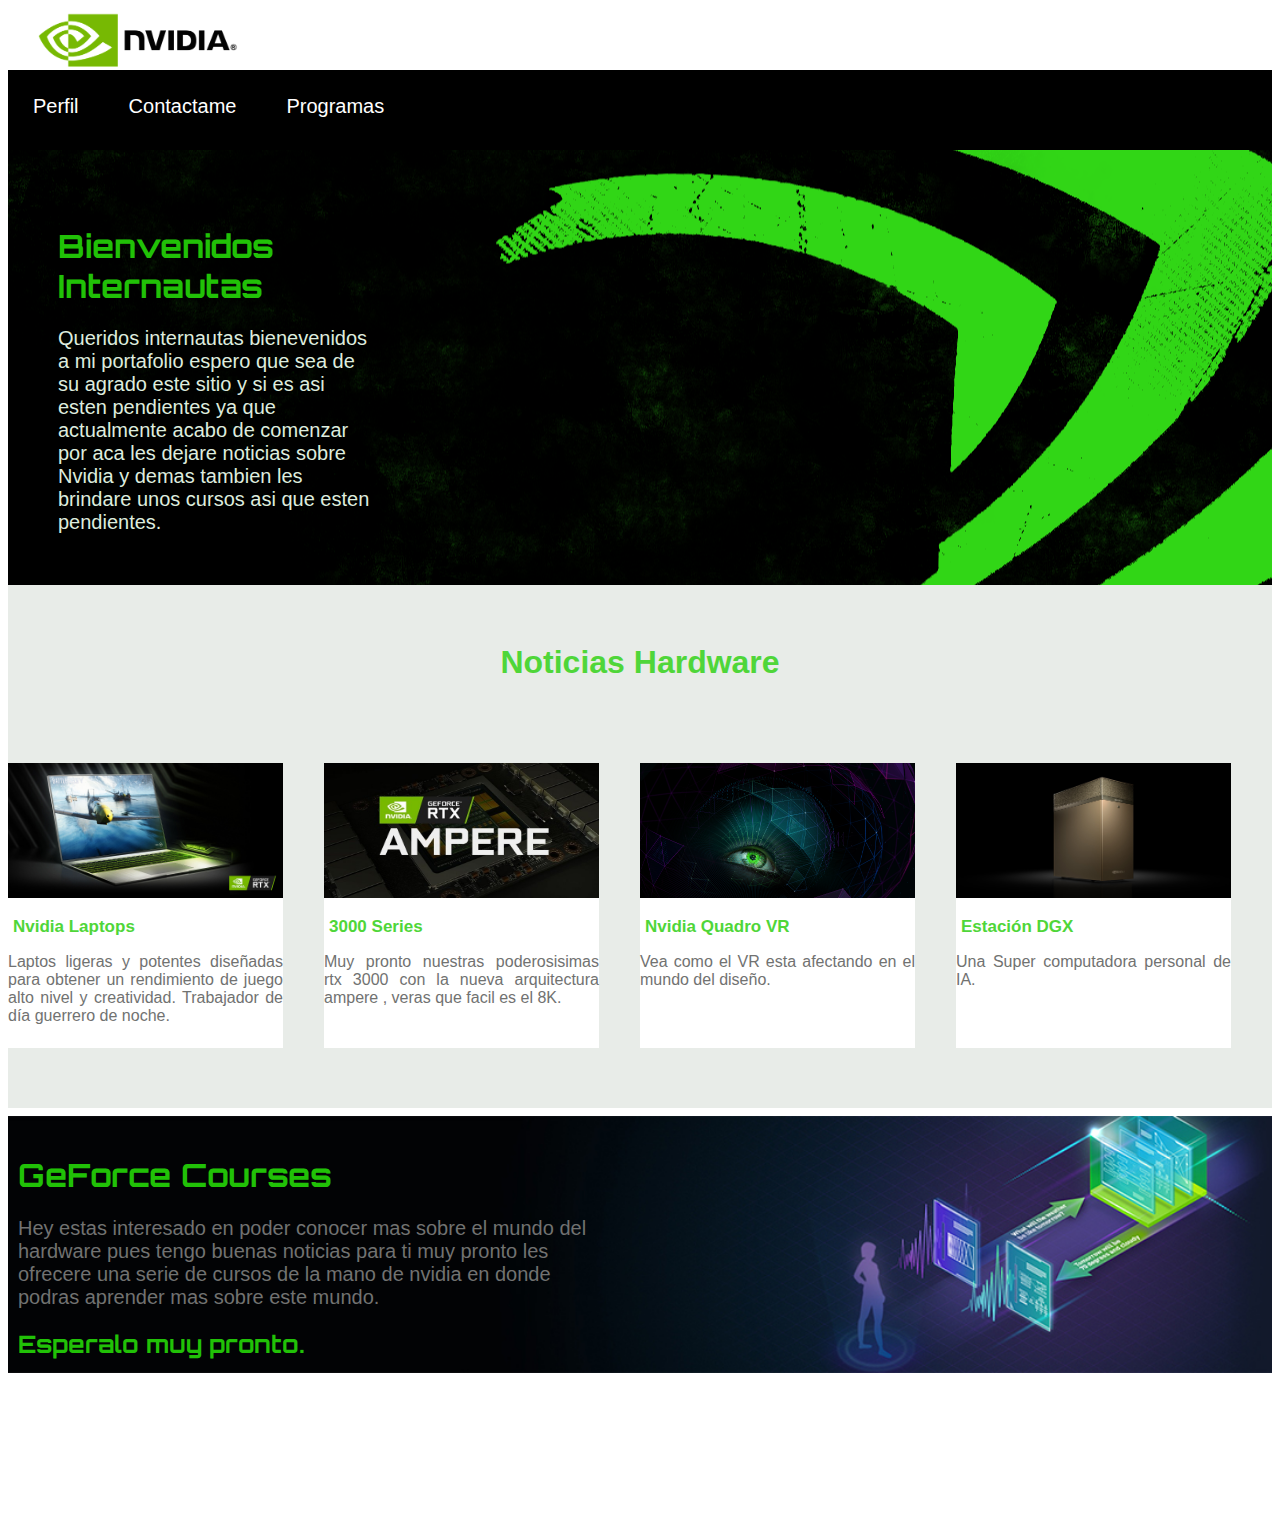
<file: index.html>
<!DOCTYPE html>
<html lang="es" dir="ltr">
  <head>
    <link rel="stylesheet" href="css/style.css">
    <link href="https://fonts.googleapis.com/css2?family=Orbitron:wght@500&display=swap" rel="stylesheet">
    <meta name="viewport" content="width=device-width, initial-scale=1.0">
    <meta charset="utf-8">
    <title>Inicio</title>
  </head>
  <body>
    <div class="contenedor">
      <div class="minihead ">
        <img class="logo"src="imagenes/nvidia2.png" alt="">

      </div>
      <input type="checkbox" id="btn-menu">
      <label for="btn-menu"> <img class="lo" src="imagenes/logoo.png" > </label>
      <nav class="menu">

    <ul>
   <li><a href="perfil.html">Perfil </a></li>

        <li><a href="contact.html"> Contactame</a>
		<ul>

			</ul>
		</li>
        <li><a href="#"> Programas</a>

		<ul>
      <li><a href="works.html"> Html</a></li>
			  <li><a href="works.html"> Java</a></li>
			   <li><a href="works.html"> Android</a></li>

			</ul>

		</li>

        </ul>



        </nav>


      <div class="cuadro1">
        <br> <br>
        <div class="textos">
          <h1 id="titulo">Bienvenidos Internautas</h1>
          <p id="descripcion">Queridos internautas bienevenidos a mi portafolio
          espero que sea de su agrado este sitio y si es asi esten pendientes
        ya que actualmente acabo de comenzar por aca les dejare noticias sobre Nvidia
      y demas tambien les brindare unos cursos asi que esten pendientes. </p>
      </div>

      </div>
      <br> <br>
<div class="cuadro2">
  <br>
  <h1 id="noti">Noticias Hardware</h1>
  <br> <br>
  <div class="fila1">
        <div class="c1">
        <a href="https://www.nvidia.com/es-la/geforce/gaming-laptops/" download = "https://www.nvidia.com/es-la/geforce/gaming-laptops/"> <!--se declaran downloads para que los archvos sean descargados--->
        <img class="pr1"src="imagenes/lap.jpg" alt=""></a>
        <h2 class="titulov">Nvidia Laptops</h2>
        <p class="text">Laptos ligeras y potentes diseñadas para obtener un rendimiento de juego alto
          nivel y creatividad. Trabajador de día guerrero de noche. </p>
      </div>
      <div class="c2">
        <a  href="https://www.nvidia.com/es-la/data-center/nvidia-ampere-gpu-architecture/" download="">
        <img class="pr2"src="imagenes/ampere.jpg" alt=""></a>
        <h2 class="titulov">3000 Series</h2>
        <p class="text">Muy pronto nuestras poderosisimas rtx 3000
        con la nueva arquitectura ampere , veras que facil es el 8K. </p>
      </div>
      <div class="c3">
        <a href="https://www.nvidia.com/en-us/design-visualization/solutions/quadro-vr/" download="">
        <img class="pr3"src="imagenes/vr.jpg" alt=""></a>
        <h2 class="titulov">Nvidia Quadro VR </h2>
        <p class="text">Vea como el VR esta afectando en el mundo del diseño.</p>
      </div>
      <div class="c4">
        <a href="https://www.nvidia.com/en-us/data-center/dgx-station/" download="">
        <img class="pr4"src="imagenes/dgx.jpg" alt=""></a>
        <h2 class="titulov">Estación DGX</h2>
        <p class="text">Una Super computadora personal de IA.</p>
      </div>


</div>

    </div>
    <div class="curso">
      <br>
      <div class="course">
        <h1 id="curse">GeForce Courses </h1>
        <p id="curse2"> Hey estas interesado en poder conocer
        mas sobre el mundo del hardware pues tengo buenas noticias para ti
        muy pronto les ofrecere una serie de cursos de la mano de nvidia
        en donde podras aprender mas sobre este mundo.</p>
        <h2 id="curse3">Esperalo muy pronto.</h2>
      </div>
</div>

<footer>


</div>
</footer>

  </body>
</html>
</file>
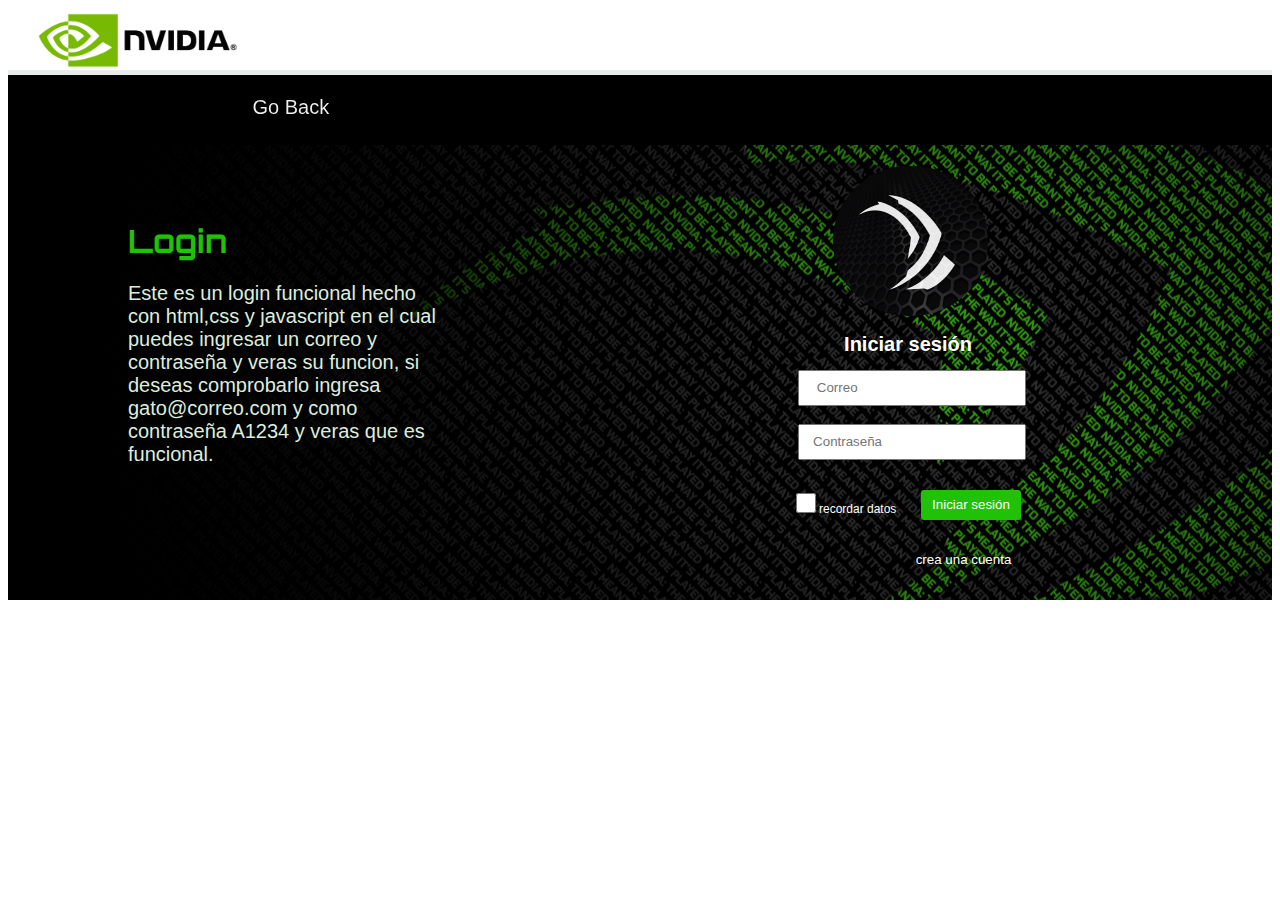
<file: paginas/login 2/index.html>
<!DOCTYPE html>
<html lang="es" dir="ltr">
  <head>
    <link rel="stylesheet" href="css/css.css">
    <link href="https://fonts.googleapis.com/css2?family=Orbitron:wght@500&display=swap" rel="stylesheet">
    <meta name="viewport" content="width=device-width, initial-scale=1.0">
    <meta charset="utf-8">
    <title>Inicio</title>
  </head>
  <body>
    <div class="contenedor">
      <div class="minihead ">
        <img class="logo"src="imagenes/nvidia2.png" alt="">
      </div>

      <div class="menu">
        <div class="botones">
        <button onclick="location.href='http://nergalvidia.tonohost.com/works.html'" class="programas">
          Go Back
        </div>
      </div>

      <div class="cuadro1">
        <br> <br>
        <div class="textos">
          <h1 id="titulo">Login</h1>
          <p id="descripcion">Este es un login funcional hecho
            con html,css y javascript en el cual puedes ingresar
            un correo y contraseña y veras su funcion, si deseas
            comprobarlo ingresa gato@correo.com y como contraseña
            A1234 y veras que es funcional. </p>
      </div>

      <div class="contenedore">
      <img id="im" src="imagenes/n.jpg" alt="">
      <h1 id="h">Iniciar sesión</h1>
      <label for="" id="box1"></label>
      <label for="" id="box2"></label>
      <input id="mail" type="email" placeholder="    Correo" name="" value="">
      <br> <br>
      <input id="password" type="password" placeholder="   Contraseña" name="" value="" required>
      <br>
      <div class="chec">

      <input id="caja" class="caja" type="checkbox" name="" value="recordar datos"><label for="">recordar datos</label>
      </div>

<button id="boton" type="button">Iniciar sesión</button>

<button id="sign" name="button">crea una cuenta </button>
<script src="java.js"></script>
  </body>
</html>
</file>
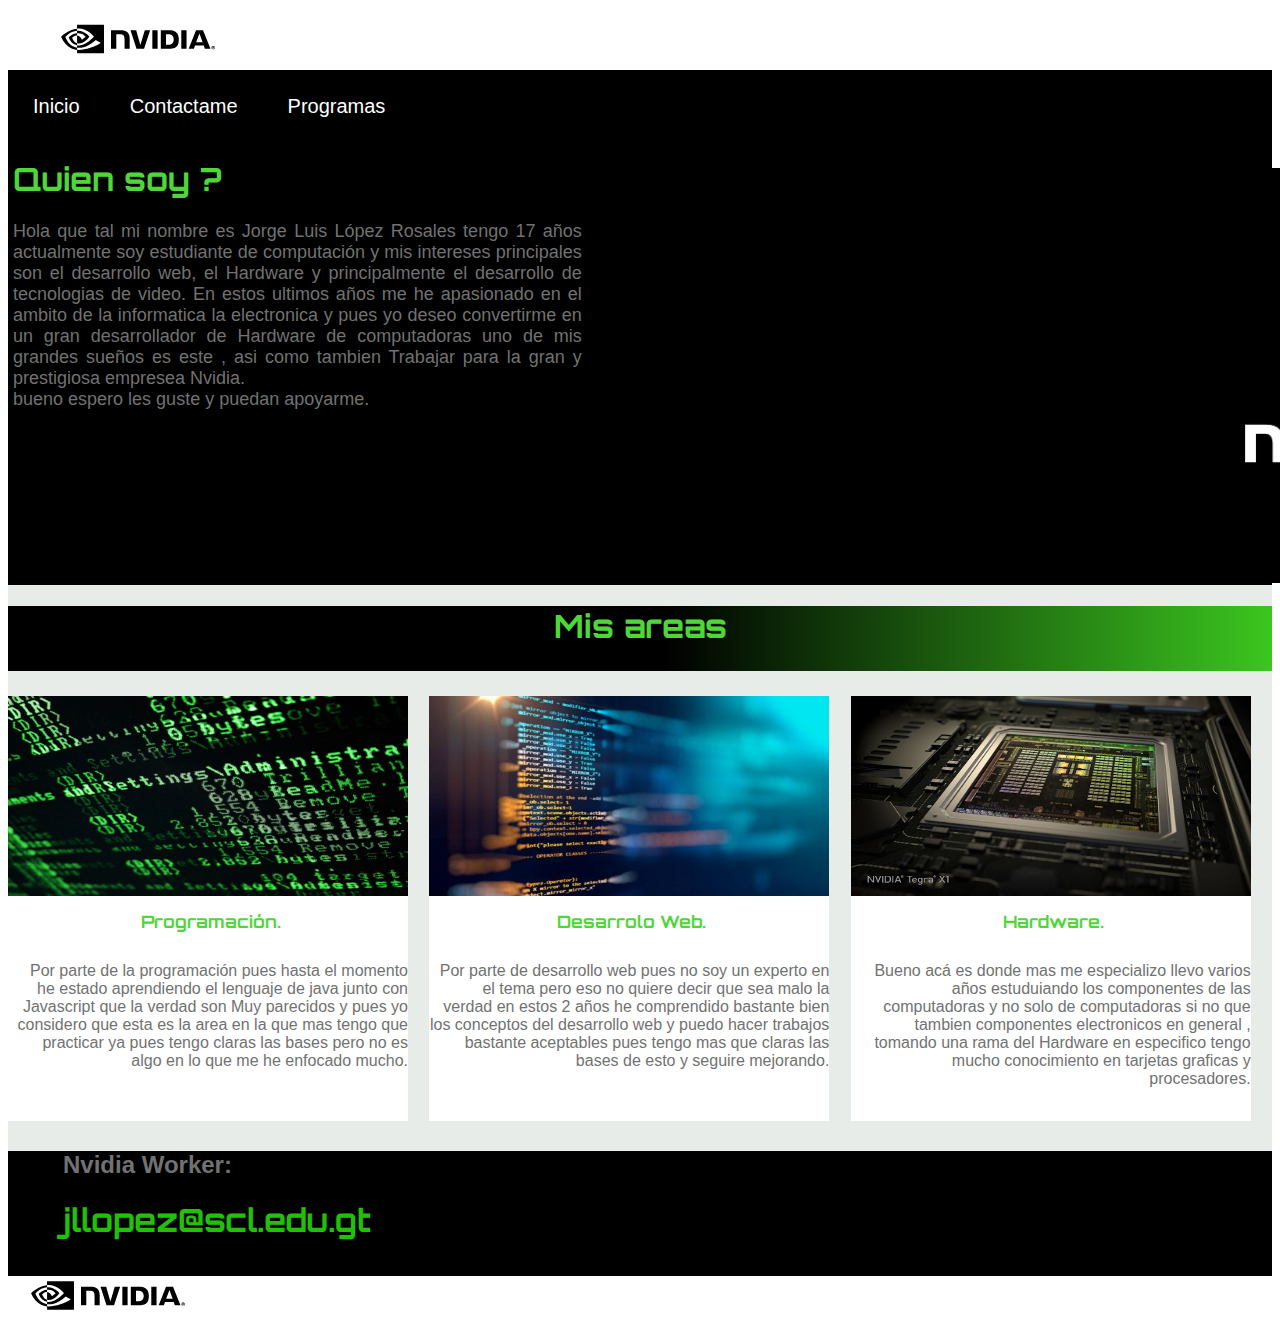
<file: perfil.html>
<!DOCTYPE html>
<html lang="es" dir="ltr">
  <head>
    <link rel="stylesheet" href="css/profile.css">
    <link href="https://fonts.googleapis.com/css2?family=Orbitron:wght@500&display=swap" rel="stylesheet">
    <meta name="viewport" content="width=device-width, initial-scale=1.0">
    <meta charset="utf-8">
    <title>Perfil</title>
  </head>
  <body>
    <div class="contenedor">
      <div class="minihead ">
        <img class="logo"src="imagenes/logob.svg" alt="">
      </div>
      <input type="checkbox" id="btn-menu">
      <label for="btn-menu"> <img class="lo" src="imagenes/logoo.png" > </label>
      <nav class="menu">

    <ul>
   <li><a href="index.html">Inicio </a></li>

        <li><a href="contact.html"> Contactame</a>
		<ul>

			</ul>
		</li>
        <li><a href="#"> Programas</a>

		<ul>
      <li><a href="works.html"> Html</a></li>
			  <li><a href="works.html"> Java</a></li>
			   <li><a href="works.html"> Android</a></li>

			</ul>

		</li>

        </ul>



        </nav>

  <div class="cuadro1">
    <br>

  <div class="mi">
    <h1 id="titulo">Quien soy ?</h1>
    <p id="descripcion">Hola que tal mi nombre es Jorge Luis López Rosales
      tengo 17 años
actualmente soy estudiante de computación y mis intereses principales
son el desarrollo web,
el Hardware y principalmente el desarrollo de
tecnologias de video.

En estos ultimos años me he apasionado en el ambito de la informatica
la electronica y pues yo deseo convertirme en un gran desarrollador
de Hardware de computadoras uno de mis grandes sueños es este ,
asi como tambien Trabajar
para la gran y prestigiosa empresea Nvidia.
<br>
bueno espero les guste y puedan apoyarme.  </p>
  </div>
<div class="log">

</div>
</div>
<div class="line">
  <h1 id="interes">Mis areas </h1>
</div>
<div class="fila1">
      <div class="c1">
      <img class="pr1"src="imagenes/progra.jpg" alt="">
      <h2 class="titulov">Programación.</h2>
      <p class="text">Por parte de la programación pues
      hasta el momento he estado aprendiendo el lenguaje
      de java junto con Javascript que la verdad son Muy
      parecidos y pues yo considero que esta es la area
      en la que mas tengo que practicar ya pues tengo
      claras las bases pero no es algo en lo que me he
      enfocado mucho.</p>
    </div>
    <div class="c2">
      <img class="pr2"src="imagenes/web.jpg" alt="">
      <h2 class="titulov">Desarrolo Web.</h2>
      <p class="text">Por parte de desarrollo web pues
      no soy un experto en el tema pero eso no quiere
      decir que sea malo la verdad en estos 2 años he
      comprendido bastante bien los conceptos del desarrollo
      web y puedo hacer trabajos bastante aceptables pues tengo
      mas que claras las bases de esto y seguire mejorando. </p>
    </div>
    <div class="c3">
      <img class="pr3"src="imagenes/chip.jpg" alt="">
      <h2 class="titulov">Hardware.</h2>
      <p class="text">Bueno acá es donde mas me especializo llevo varios
        años estuduiando los componentes de las computadoras y no solo de computadoras
        si no que tambien componentes electronicos en general , tomando una rama del
        Hardware en especifico tengo mucho conocimiento en tarjetas graficas y procesadores.</p>
    </div>
</div>
<br>
<footer>
<div class="food">
  <div class="icons">
    <h2 id="work">Nvidia Worker:</h2>
<h1 id="mail">jllopez@scl.edu.gt</h1>
  </div>
  <br><br><br><br>
  <div class="mini">
<img id="blackl" src="imagenes/logob.svg" alt="">
  </div>

</div>
</footer>

  </body>
</html>
</file>
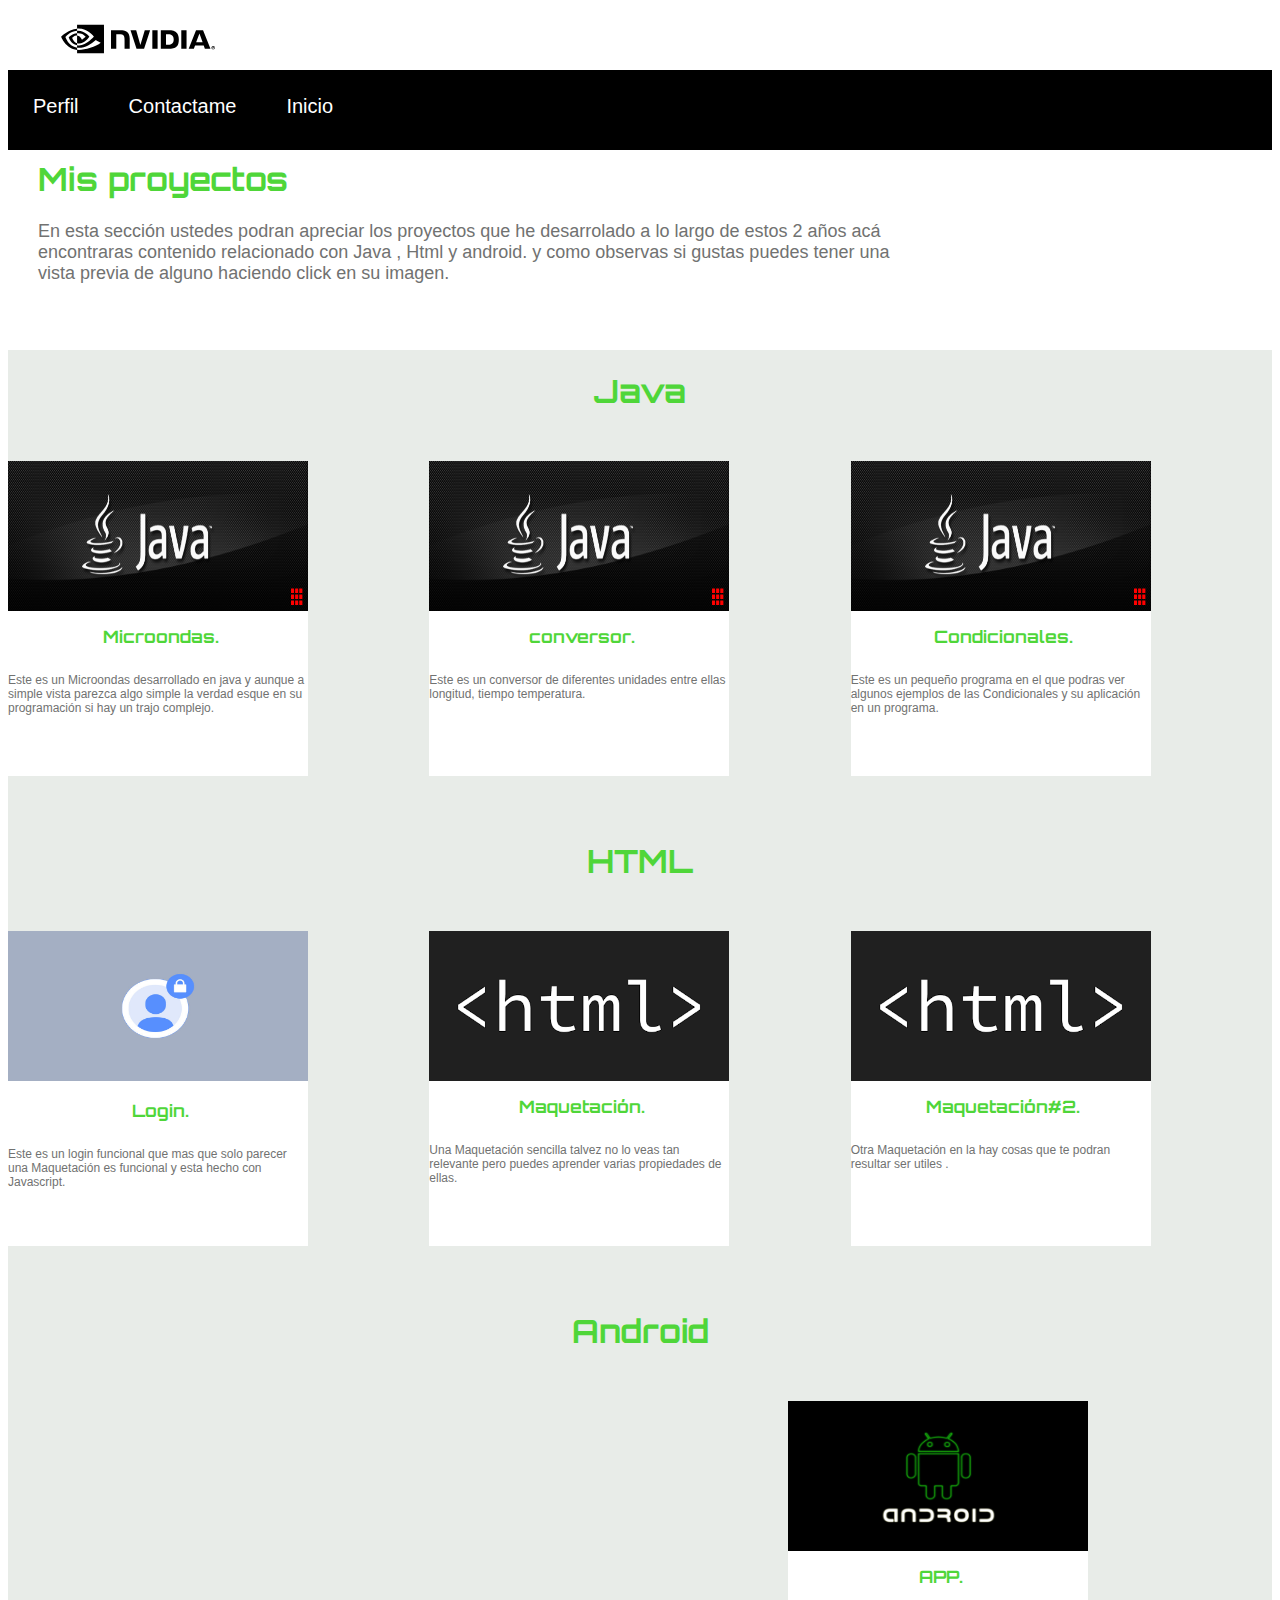
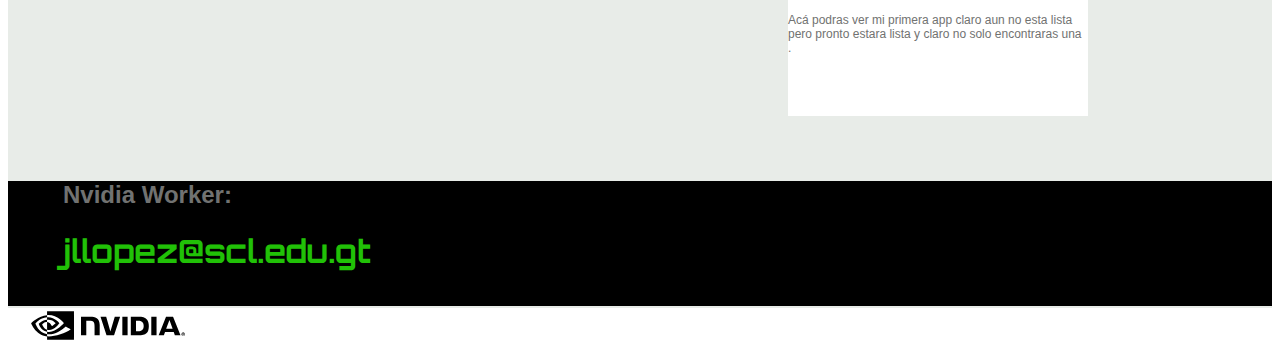
<file: works.html>
<!DOCTYPE html>
<html lang="es" dir="ltr">
  <head>
    <link rel="stylesheet" href="css/works.css">
    <link href="https://fonts.googleapis.com/css2?family=Orbitron:wght@500&display=swap" rel="stylesheet">
    <meta name="viewport" content="width=device-width, initial-scale=1.0">
    <meta charset="utf-8">
    <title>Proyectos</title>
  </head>
  <body>
    <div class="contenedor"> <!--div contenedor -->
      <div class="minihead "> <!-- header-->
        <img class="logo"src="imagenes/logob.svg" alt="">
      </div>
      <input type="checkbox" id="btn-menu">
      <label for="btn-menu"> <img class="lo" src="imagenes/logoo.png" > </label>

      <nav class="menu">

    <ul>
   <li><a href="perfil.html">Perfil </a></li>

        <li><a href="contact.html"> Contactame</a>
		<ul>

			</ul>
		</li>
        <li><a href="index.html"> Inicio</a>

		<ul>

			</ul>

		</li>

        </ul>

        </nav>


  <div class="cuadro1"> <!--caja contenedora de lo siguiente -->
    <br>

  <div class="mi"> <!-- caja contenedora de textos-->
    <h1 id="titulo">Mis proyectos</h1>
    <p id="descripcion">En esta sección ustedes podran apreciar
    los proyectos que he desarrolado a lo largo de estos 2 años
  acá encontraras contenido relacionado con Java , Html y android.
    y como observas si gustas puedes tener una vista previa de
    alguno haciendo click en su imagen. </p>
  </div>

</div>
<div class="line"> <!-- pequeño div de texto-->
  <h1 id="interes">Java</h1>
</div>
<div class="fila1"> <!-- div contenedor de lo siguiente-->
      <div class="c1"> <!--cajita 1 -->
      <img class="pr1"src="imagenes/java.jpg" alt="">
      <h2 class="titulov">Microondas.</h2>
      <p class="text">Este es un Microondas desarrollado en
        java y aunque a simple vista parezca algo simple la
        verdad esque en su programación si hay un trajo complejo.</p>
    </div>
    <div class="c2">
      <img class="pr2"src="imagenes/java.jpg" alt="">
      <h2 class="titulov">conversor.</h2>
      <p class="text">Este es un conversor de diferentes unidades
        entre ellas longitud, tiempo temperatura. </p>
    </div>
    <div class="c3">
      <img class="pr3"src="imagenes/java.jpg" alt="">
      <h2 class="titulov">Condicionales.</h2>
      <p class="text">Este es un pequeño programa en el
        que podras ver algunos ejemplos de las Condicionales
        y su aplicación en un programa.</p>
    </div>
</div>

<div class="line1"> <!--pequeño div de texto -->
  <h1 id="interese">HTML</h1>
</div>
<div class="fila2"> <!--caja de fila 2 -->
      <div class="c4"> <!--cajita -->
        <a href="paginas/login 2/index.html" >
      <img class="pr4"src="imagenes/log.jpeg" alt=""></a>
      <h2 class="titulov">Login.</h2>
      <p class="text">Este es un login funcional que mas
        que solo parecer una Maquetación es funcional y esta
        hecho con Javascript.</p>
    </div>
    <div class="c55">
      <img class="pr5"src="imagenes/htm.png" alt="">
      <h2 class="titulov">Maquetación.</h2>
      <p class="text">Una Maquetación sencilla talvez no
        lo veas tan relevante pero puedes aprender varias
        propiedades de ellas. </p>
    </div>
    <div class="c6">
      <img class="pr6"src="imagenes/htm.png" alt="">
      <h2 class="titulov">Maquetación#2.</h2>
      <p class="text">Otra Maquetación en la hay cosas que
        te podran resultar ser utiles .</p>
    </div>
</div>

<div class="line2"> <!--div de texto -->
  <h1 id="intereses">Android</h1>
</div>
<div class="fila3"> <!-- div de fila-->
      <div class="c7"> <!--cajita  -->
      <img class="pr7"src="imagenes/android.jpeg" alt="">
      <h2 class="titulov">APP.</h2>
      <p class="text">Acá podras ver mi primera app claro
        aun no esta lista pero pronto estara lista y claro
        no solo encontraras una .</p>
    </div>
</div>
<footer> <!-- se declara footer -->
<div class="food"> <!--footer grande -->

  <div class="icons">
    <h2 id="work">Nvidia Worker:</h2>
<h1 id="mail">jllopez@scl.edu.gt</h1>
  </div>
  <br><br><br><br>
  <div class="mini"> <!-- mini foot-->
<img id="blackl" src="imagenes/logob.svg" alt="">
  </div>

</div>
</footer>

  </body>
</html>
</file>
<file: css/style.css>
.contenedor{
  width: 100%;
  height: 1100px;
  background: #E8ECE8;
}
.minihead{
  width: 100%;
  height: 62px;
  background: white;
}
.logo{
  width: 200px;
  height: 62px;
  margin-left: 30px;
}

#btn-menu{
display: none;

}
.lo{
  display: none;
  width: 60px;
  height: 60px;
}
.menu ul{
    margin: 0;
    list-style: none;
    padding: 0;
    display: flex;

}
.menu li:hover{
  cursor: pointer;
    background:#4FD639;

}
.menu li{
    font-size: 20px;
    font-family: 'arial', sans-serif;
    text-align: center;
    -webkit-background-clip: text;
  cursor: pointer;
  transition: 1s;
  position: relative;
}
.menu li a{
    display: block;
    padding: 25px 25px;
    color: white;
    text-decoration: none;

}

.menu li ul{
	display: none;
	position: absolute;
	width: 290px;
	background: black;
}

.menu li:hover > ul{
display: block;

}

nav{
    background: black;
    height: 80px;


}

.cuadro1{
  width: 100%;
  height: 435px;
  background-image: url("../imagenes/3.png");
  background-position: left;


}
.textos{
  width: 25%;
  height: 300px;
  background: transparent;
  margin-top: 40px;
  margin-left: 50px;
  flex-direction: column;
}
#titulo{
    font-family: 'Orbitron', sans-serif;
  color: #21C107;
}
#descripcion{
  font-size: 20px;
  font-family: arial;
  font-style: arial;
  color: #DEECDE;
}
.cuadro2{
width: 100%;
height: 900px;

}
#noti{
  text-align: center;
  margin-top: 5px;
  font-family: arial;
  color: #4FD639  ;
}
.fila1{
  width: 100%;
  height: 35%;
  display:flex;
  flex-direction: row;
  margin: auto;
  margin-bottom: 25px;
}
.c1, .c2, .c3, .c4, .c5{
  width: 275px;
  height: 285px;
  margin-right :auto;
  margin-top: 25px;
  display: block;
  flex-direction: column;
  background: white;
  transition: 0.8s;
}
.c1:hover, .c2:hover, .c3:hover, .c4:hover, .c5{
  background-color: #070707    ;
  border-radius: 5px;
    color: black;
}
.pr1, .pr2, .pr3, .pr4, .pr5{
  width: 100%;
  height: 135px;
}
.titulov{
  color: #4FD639;
  font-family: arial;
  font-size: 17px;
  margin-left: 5px;
}
.text{
text-align: justify;
color: #717271;
font-family: arial;

}
.curso{
  margin-top: -405px;
  width: 100%;
  height: 23.4%;
  background-image: url("../imagenes/curso.jpg");
  background-size: cover;
}
.course{
  width: 45%;
  height: 200px;
  background: transparent;
  margin-left: 10px;
  flex-direction: column;
  transition: 1s;
}
.course:hover{
  background-color: #070707    ;
  border-radius: 5px;
    color: black;
}
#curse{
  font-family: 'Orbitron', sans-serif;
  color: #21C107 ;
}
#curse2{
  font-size: 20px;
  font-family: arial;
  font-style: arial;
  color: #717271 ;
}
#curse3{
    font-family: 'Orbitron', sans-serif;
  color: #21C107 ;
}
.food{
width: 100%;
height: 125px;
background: black;
flex-direction: row;
}
.mini{
  width: 100%;
  height: 40px;
  margin-top: 5px;
}
#blackl{
  width: 200px;
  height: 55px;
}
.datos{
  width: 25%;
  height: 100px;
  margin-left: 50px;
}
#mail{
    font-family: 'Orbitron', sans-serif;
  color: #21C107 ;
}
.icons{
  width: 20%;
  height: 40px;
  margin-left: 55px;
}
#work{
  font-family: arial;
  font-style: arial;
  color: #717271 ;
}
@media only screen and (max-width:767px){
  .contenedor{
    width: 510px;
    height: 2100px;
  }
  .minihead{
    width: 510px;
    height: 62px;
  }
  .logo{
    width: 200px;
    height: 62px;
  }
  .lo{
    display: block;
  }
  .menu{
       position: absolute;
        width:45%;
		height: 600px;
         margin-left: -60%;
		background: black;
        transition: all 0.5s;
    }

	.menu li ul{
	display: none;
	position: absolute;
	width: 170px;
	background: black;
}

.menu li:hover > ul{
display: block;
 background:black;
}



    .menu ul{
       flex-direction: column;

         background: black;
    }
    .menu li{
         border-top:1px solid #fff;

    }

  #btn-menu:checked ~ .menu {
        margin: 0px;

    }
  .cuadro1{
    width: 510px;
    height: 435px;
    background-position: left;
  }
  .textos{
    width: 300px;
    height: 300px;
    display: flex;
    flex-direction: column;
  }
  #titulo{
    font-size: 18px;
      font-family: 'Orbitron', sans-serif;
    color: #21C107;
  }
  #descripcion{
    font-size: 19px;
  }
  .cuadro2{
  width: 510px;
  height: 1700px;

  }
  #noti{
    text-align: center;
    margin-top: 5px;
    font-family: arial;
    color: #4FD639  ;
  }
  .fila1{
    width: 510px;
    height: 300px;
    display:flex;
    flex-direction: column;
  }
  .c1, .c2, .c3, .c4, .c5{
    width: 400px;
    height: 300px;
    display: flex;
    flex-direction: column;
  }
  .pr1, .pr2, .pr3, .pr4, .pr5{
    width: 400px;
    height: 135px;
  }
  .titulov{
    color: #4FD639;
    font-family: arial;
    font-size: 17px;
    margin-left: 5px;
  }
  .text{
  text-align: justify;
  color: #717271;
  font-family: arial;

  }
  .curso{
    width: 100%;
    height: 23.4%;
    background-image: url("../imagenes/curso.jpg");
    background-size: contain;
  }
  .course{
    width: 45%;
    height: 200px;
    margin-left: 10px;
    flex-direction: column;
    transition: 1s;
  }
  #curse{
    font-family: 'Orbitron', sans-serif;
    color: #21C107 ;
  }
  #curse2{
    font-size: 20px;
    font-family: arial;
    font-style: arial;
    color: #717271 ;
  }
  #curse3{
      font-family: 'Orbitron', sans-serif;
    color: #21C107 ;
  }
  .food{
  width: 100%;
  height: 125px;
  background: black;
  flex-direction: row;
  }
  .mini{
    width: 100%;
    height: 40px;
    margin-top: 5px;
  }
  #blackl{
    width: 200px;
    height: 55px;
  }
  .datos{
    width: 25%;
    height: 100px;
    margin-left: 50px;
  }
  #mail{
      font-size: 17px;
      font-family: 'Orbitron', sans-serif;
    color: #21C107 ;
  }
  .icons{
    width: 20%;
    height: 40px;
    margin-left: 55px;
  }
  #work{
    font-size: 17px;
    font-family: arial;
    font-style: arial;
    color: #717271 ;
  }
}
</file>
<file: paginas/login 2/css/css.css>
.contenedor{
  width: 100%;
  height: 400px;
  background: #E8ECE8;
}
.minihead{
  width: 100%;
  height: 62px;
  background: white;
}
.logo{
  width: 200px;
  height: 62px;
  margin-left: 30px;
}
.menu{
  width: 100%;
  height: 70px;
  background: black;
}
.botones{ /*se llama y da valores a los divs**/
  width: 40%;
  height: 80%;
  margin-top: 5px;
  margin-left: 30px;
  display: flex;
  flex-direction: row;
}
.programas, .paginas, .android{ /**se le da valores a los botones**/
  width: 32%;
  height: 80%;
   margin: auto;
   margin-top: 10px;
   text-align: center;
   font-size: 20px;
   outline: none;
   border: 0px;
  font-family: 'arial', sans-serif;
  -webkit-background-clip: text;
  -webkit-text-fill-color: transparent;
  cursor: pointer;
  transition: 1s;
  position: relative;
  overflow: hidden;
}
.programas:hover, .paginas:hover, .android:hover { /**animacion a la hora de pasar el cursor sobre el*/
  background-color: #4FD639 ;
  border-radius: 5px;
    color: black;
}
.cuadro1{
  width: 100%;
  height: 455px;
  background-image: url("../imagenes/back.png");
  background-position: left;

}
.textos{
  width: 25%;
  height: 300px;
  background: transparent;
  margin-top: 40px;
  margin-left: 120px;
  flex-direction: column;
}
#titulo{
    font-family: 'Orbitron', sans-serif;
  color: #21C107;
}
#descripcion{
  font-size: 20px;
  font-family: arial;
  font-style: arial;
  color: #DEECDE;
}
.contenedore{ /* div contenedor de todo*/
  width: 300px;
  height: 425px;
  margin-left: 750px;
  margin-top:-375px;
  background:transparent;
}
#im{
  width: 155px;
  height: 150px;
  border-radius: 175px;
 margin-left: 75px;
 margin-top: 20px;
}
#h{
  text-align: center;
  color:white;
  font-family: arial;
  font-size: 20px;
}
input{
  width:  220px;
  height: 30px;
  margin-left: 40px;
}
#boton{ /* boton de iniciar sesion*/
  display: block;
  background-color: #21C107;
  width: 100px;
  height: 30px;
  margin: auto;
  outline: none;
  margin-top: 0px;
  margin-left: 163px;
  color: #ffffff;
  border: 0px;
  border-radius: 3px;
}
.chec{/*div en donde se encuentra el checkbox */
  width: 140px;
  height: 30px;

}
#caja{/* el cuarito check*/
  width: 20px;
  height: 20px;
  margin-left: 38px;
  margin-top: 33px;
  display: inline-block;
  background:cyan;
}
label{/*texto que acompaña al check*/
  text-align: center;
  font-size: 12px;
  color: white;
  font-family: arial;
}
#sign{/*boton transparente de crear cuenta*/
  display: block;
  background: transparent;
  width: 125px;
  height: 30px;
  margin: auto;
  outline: none;
  margin-top: 25px;
  margin-left: 143px;
  color: #ffffff;
  border: 0px;
}
</file>
<file: css/profile.css>
.contenedor{
  width: 100%;
  height: 1190px;
  background: #E8ECE8;
}
.minihead{
  width: 100%;
  height: 62px;
  background: white;
}
.logo{
  width: 200px;
  height: 62px;
  margin-left: 30px;
}
#btn-menu{

    display: none; /
}

.lo{
  display: none;
  width: 60px;
  height: 60px;
}

.menu ul{
    margin: 0;
    list-style: none;
    padding: 0;
    display: flex;

}
.menu li:hover{
  cursor: pointer;
    background:#4FD639;

}
.menu li{
    font-size: 20px;
    font-family: 'arial', sans-serif;
    text-align: center;
    -webkit-background-clip: text;
  cursor: pointer;
  transition: 1s;
  position: relative;
}
.menu li a{
    display: block;
    padding: 25px 25px;
    color: white;
    text-decoration: none;

}

.menu li ul{
	display: none;
	position: absolute;
	width: 290px;
	background: black;
}

.menu li:hover > ul{
display: block;

}

nav{
    background: black;
    height: 80px;


}
.cuadro1{
  width: 100%;
  height: 435px;
  background-color: black;
  background-position: right;

}
.textos{
  float:right;
  width: 31%;
  height: 250px;
  margin-left: 700px;
  flex-direction: column;
}
.mi{
  float: left;
  width: 45%;
  height : 330px;
  background: transparent;
  margin-left: 5px;
  margin-top: -30px;
}
#titulo{
  font-family: 'Orbitron', sans-serif;
  color:#4FD639 ;
}
#descripcion{
  text-align: justify;
  font-size: 18px;
  font-family: arial;
  font-style: arial;
  color: #717271 ;
}
.log{
  width: 875px;
  height: 415px;
  background-image: url("../imagenes/gi.gif");
  background-size: cover;
  margin-left: 1000px;
}
.line{
  width: 100%;
  height: 65px;
  background: rgb(0,0,0);
background: linear-gradient(90deg, rgba(0,0,0,1) 52%, rgba(59,198,31,1) 100%);
}
#interes{
  text-align: center;
  font-family: 'Orbitron', sans-serif;
  color:#4FD639 ;
}
.fila1{
  width: 100%;
  height: 35%;
  display:flex;
  flex-direction: row;
  margin: auto;
  margin-bottom: 25px;
}
.c1, .c2, .c3, .c4, .c5{
  width: 400px;
  height: 425px;
  margin-right: auto;
  margin-top: 25px;
  display: flex;
  flex-direction: column;
  background: white;
  transition: 0.8s;
}
.c1:hover, .c2:hover, .c3:hover, .c4:hover, .c5{
 background: linear-gradient(70deg, black, green);
  border-radius: 5px;
    color: black;
}
.pr1, .pr2, .pr3, .pr4, .pr5{
  width: 100%;
  height: 200px;
}
.titulov{
  text-align: center;
  color: #4FD639;
  font-family: 'Orbitron', sans-serif;
  font-size: 17px;
  margin-left: 5px;
}
.text{
text-align: right;
color: #717271;
font-family: arial;

}
.food{
width: 100%;
height: 125px;
background: black;
flex-direction: row;
}
.mini{
  width: 100%;
  height: 40px;
  margin-top: 5px;
}
#blackl{
  width: 200px;
  height: 55px;
}
.datos{
  width: 25%;
  height: 100px;
  margin-left: 50px;
}
#mail{
    font-family: 'Orbitron', sans-serif;
  color: #21C107 ;
}
.icons{
  width: 20%;
  height: 40px;
  margin-left: 55px;
}
#work{
  font-family: arial;
  font-style: arial;
  color: #717271 ;
}
@media only screen and (max-width:767px){
  .contenedor{
    width: auto;
    height: auto;
  }
  .minihead{
    width: auto;
    height: 62px;
  }
  .logo{
    width: auto;
    height: 62px;
  }
  .lo{
    display: block;
    border-radius: 5px;
    padding: 1px 1px 1px 1px;
  }
  .menu{
       position: absolute;
        width:45%;
		height: 600px;
         margin-left: -60%;
		background: black;
        transition: all 0.5s;
    }

	.menu li ul{
	display: none;
	position: absolute;
	width: 170px;
	background: black;
}

.menu li:hover > ul{
display: block;
 background:black;
}



    .menu ul{
       flex-direction: column;

         background: black;
    }
    .menu li{
         border-top:1px solid #fff;

    }

  #btn-menu:checked ~ .menu {
        margin: 0px;

    }
  .cuadro1{
    width: auto;
    height: 435px;
    background-position: left;
  }
  .mi{
    width: 300px;
    height: 300px;
    display: flex;
    flex-direction: column;
  }
  #titulo{
    font-size: 18px;
      font-family: 'Orbitron', sans-serif;
    color: #21C107;
  }
  #descripcion{
    width: auto;
    font-size: 18px;

  }
  .log{
display: none;
  }
  .cuadro2{
  width: 510px;
  height: 1700px;

  }

  #noti{
    text-align: center;
    margin-top: 5px;
    font-family: arial;
    color: #4FD639  ;
  }
  .fila1{
    width: auto;
    height: 1000px;
    display:flex;
    flex-direction: column;
  }
  .c1, .c2, .c3, .c4, .c5{
    width: auto;
    height: 300px;
    display: flex;
    flex-direction: column;
  }
  .pr1, .pr2, .pr3, .pr4, .pr5{
    width: auto;
    height: 135px;
  }
  .titulov{
    color: #4FD639;
    font-family: arial;
    font-size: 17px;
    margin-left: 5px;
  }
  .text{
    font-size: 14px;
  text-align: justify;
  color: #717271;
  font-family: arial;

  }
  .food{
  width: auto;
  height: 125px;
  background: black;
  flex-direction: row;
  }
  .mini{
    width: auto;
    height: 40px;
    margin-top: 5px;
  }
  #blackl{
    width: 200px;
    height: 55px;
  }
  .datos{
    width: 25%;
    height: 100px;
    margin-left: 50px;
  }
  #mail{
      font-size: 17px;
      font-family: 'Orbitron', sans-serif;
    color: #21C107 ;
  }
  .icons{
    width: 20%;
    height: 40px;
    margin-left: 55px;
  }
  #work{
    font-size: 17px;
    font-family: arial;
    font-style: arial;
    color: #717271 ;
  }
}
</file>
<file: css/works.css>
.contenedor{
  width: 100%;
  height: 1900px;
  background: #E8ECE8;
}
.minihead{
  width: 100%;
  height: 62px;
  background: white;
}
.logo{
  width: 200px;
  height: 62px;
  margin-left: 30px;
}
#btn-menu{

    display: none; /
}
.lo{
  display: none;
  width: 60px;
  height: 60px;
}

.menu ul{
    margin: 0;
    list-style: none;
    padding: 0;
    display: flex;

}
.menu li:hover{
  cursor: pointer;
    background:#4FD639;

}
.menu li{
    font-size: 20px;
    font-family: 'arial', sans-serif;
    text-align: center;
    -webkit-background-clip: text;
  cursor: pointer;
  transition: 1s;
  position: relative;
}
.menu li a{
    display: block;
    padding: 25px 25px;
    color: white;
    text-decoration: none;

}

.menu li ul{
	display: none;
	position: absolute;
	width: 290px;
	background: black;
}

.menu li:hover > ul{
display: block;

}

nav{
    background: black;
    height: 80px;


}
.cuadro1{
  width: 100%;
  height: 200px;
  background: white;
}
.mi{
  width: 70%;
  height : 186px;
  background: transparent;
  margin-left: 30px;
  margin-top: -30px;
}
#titulo{
  font-family: 'Orbitron', sans-serif;
  color:#4FD639 ;
}
#descripcion{
  font-size: 18px;
  font-family: arial;
  font-style: arial;
  color: #717271 ;
}
.line{
  width: 100%;
  height: 65px;
}
#interes{
  text-align: center;
  font-family: 'Orbitron', sans-serif;
  color:#4FD639 ;
}
.fila1{
  width: 100%;
  height: 20%;
  display:flex;
  flex-direction: row;
  margin: auto;
  margin-bottom: 25px;
}
.c1, .c2, .c3, .c4, .c5{
  width: 300px;
  height: 315px;
  margin-right: auto;
  margin-top: 25px;
  display: flex;
  flex-direction: column;
  background: white;
  transition: 0.8s;
}
.c1:hover, .c2:hover, .c3:hover, .c4:hover, .c5{
 background: linear-gradient(70deg, white, gray);
  border-radius: 5px;
    color: black;
}
.pr1, .pr2, .pr3, .pr4, .pr5{
  width: 100%;
  height: 150px;
}
.titulov{
  text-align: center;
  color: #4FD639;
  font-family: 'Orbitron', sans-serif;
  font-size: 17px;
  margin-left: 5px;
}
.text{
text-align: left;
color: #717271;
font-family: arial;
font-size: 12px;
}

.line1{
  width: 100%;
  height: 65px;
}
#interese{
  text-align: center;
  font-family: 'Orbitron', sans-serif;
  color:#4FD639 ;
}
.fila2{
  width: 100%;
  height: 20%;
  display:flex;
  flex-direction: row;
  margin: auto;
  margin-bottom: 25px;
}
.c4, .c55, .c6, .c4, .c5{
  width: 300px;
  height: 315px;
  margin-right: auto;
  margin-top: 25px;
  display: flex;
  flex-direction: column;
  background: white;
  transition: 0.8s;
}
.c4:hover, .c55:hover, .c6:hover, .c4:hover, .c5{
 background: linear-gradient(70deg, white, gray);
  border-radius: 5px;
    color: black;
}
.pr4, .pr5, .pr6, .pr4, .pr5{
  width: 100%;
  height: 150px;
}
.titulov{
  text-align: center;
  color: #4FD639;
  font-family: 'Orbitron', sans-serif;
  font-size: 17px;
  margin-left: 5px;
}
.text{
text-align: left;
color: #717271;
font-family: arial;
font-size: 12px;

}


.line2{
  width: 100%;
  height: 65px;
}
#intereses{
  text-align: center;
  font-family: 'Orbitron', sans-serif;
  color:#4FD639 ;
}
.fila3{
  width: 100%;
  height: 20%;
  display:flex;
  flex-direction: row;
  margin: auto;
  margin-bottom: 25px;
}
.c7 {
  width: 300px;
  height: 315px;
  margin-left: 780px;
  margin-top: 25px;
  display: flex;
  flex-direction: column;
  background: white;
  transition: 0.8s;
}
.c7:hover {
 background: linear-gradient(70deg, white, gray);
  border-radius: 5px;
    color: black;
}
.pr7{
  width: 100%;
  height: 150px;
}
.titulov{
  text-align: center;
  color: #4FD639;
  font-family: 'Orbitron', sans-serif;
  font-size: 17px;
  margin-left: 5px;
}
.text{
text-align: left;
color: #717271;
font-family: arial;
font-size: 12px;
}
.food{
width: 100%;
height: 125px;
background: black;
flex-direction: row;
}
.mini{
  width: 100%;
  height: 40px;
  margin-top: 5px;
}
#blackl{
  width: 200px;
  height: 55px;
}
.datos{
  width: 25%;
  height: 100px;
  margin-left: 50px;
}
#mail{
    font-family: 'Orbitron', sans-serif;
  color: #21C107 ;
}
.icons{
  width: 20%;
  height: 40px;
  margin-left: 55px;
}
#work{
  font-family: arial;
  font-style: arial;
  color: #717271 ;
}
@media only screen and (max-width:767px){
  .contenedor{
    width: 510px;
    height: 2900px;
  }
  .minihead{
    width: 510px;
    height: 62px;
  }
  .logo{
    width: 200px;
    height: 62px;
  }
  .lo{
    display: block;
    border-radius: 5px;
    padding: 1px 1px 1px 1px;
  }
  .menu{
       position: absolute;
        width:45%;
		height: 600px;
         margin-left: -60%;
		background: black;
        transition: all 0.5s;
    }

	.menu li ul{
	display: none;
	position: absolute;
	width: 170px;
	background: black;
}

.menu li:hover > ul{
display: block;
 background:black;
}



    .menu ul{
       flex-direction: column;

         background: black;
    }
    .menu li{
         border-top:1px solid #fff;

    }

  #btn-menu:checked ~ .menu {
        margin: 0px;

    }
  .cuadro1{
    width: 510px;
    height: 435px;
    background-position: left;
  }
  .mi{
    width: 300px;
    height: 300px;
    display: flex;
    flex-direction: column;
  }
  #titulo{
    font-size: 30px;
      font-family: 'Orbitron', sans-serif;
    color: #21C107;
  }
  #descripcion{
    font-size: 23px;
  }
  .cuadro2{
  width: 510px;
  height: 1700px;

  }
  #noti{
    text-align: center;
    margin-top: 5px;
    font-family: arial;
    color: #4FD639  ;
  }
  .fila1,.fila2{
    width: 510px;
    height: 800px;
    display:flex;
    flex-direction: column;
  }
  .fila3{
    width: 510px;
    height: 380px;
    display:flex;
    flex-direction: column;
  }
  .c1, .c2, .c3, .c4, .c5{
    width: 400px;
    height: 300px;
    margin-left: 40px;
    display: flex;
    flex-direction: column;
  }
  .pr1, .pr2, .pr3, .pr4, .pr5{
    width: 400px;
    height: 135px;
  }
  .c4, .c55, .c6, .c44, .c5{
    width: 400px;
    height: 300px;
    margin-left: 40px;
    display: flex;
    flex-direction: column;
  }
  .pr4, .pr55, .pr6, .pr4, .pr5{
    width: 400px;
    height: 135px;
  }
  .c7{
    width: 400px;
    height: 300px;
    margin-left: 40px;
    display: flex;
    flex-direction: column;
  }
  .pr7{
    width: 400px;
    height: 135px;
  }
  .titulov{
    color: #4FD639;
    font-family: arial;
    font-size: 17px;
    margin-left: 5px;
  }
  .text{
    font-size: 14px;
  text-align: justify;
  color: #717271;
  font-family: arial;

  }
  .food{
  width: 100%;
  height: 125px;
  background: black;
  flex-direction: row;
  }
  .mini{
    width: 100%;
    height: 40px;
    margin-top: 5px;
  }
  #blackl{
    width: 200px;
    height: 55px;
  }
  .datos{
    width: 25%;
    height: 100px;
    margin-left: 50px;
  }
  #mail{
      font-size: 17px;
      font-family: 'Orbitron', sans-serif;
    color: #21C107 ;
  }
  .icons{
    width: 20%;
    height: 40px;
    margin-left: 55px;
  }
  #work{
    font-size: 17px;
    font-family: arial;
    font-style: arial;
    color: #717271 ;
  }
}
</file>
